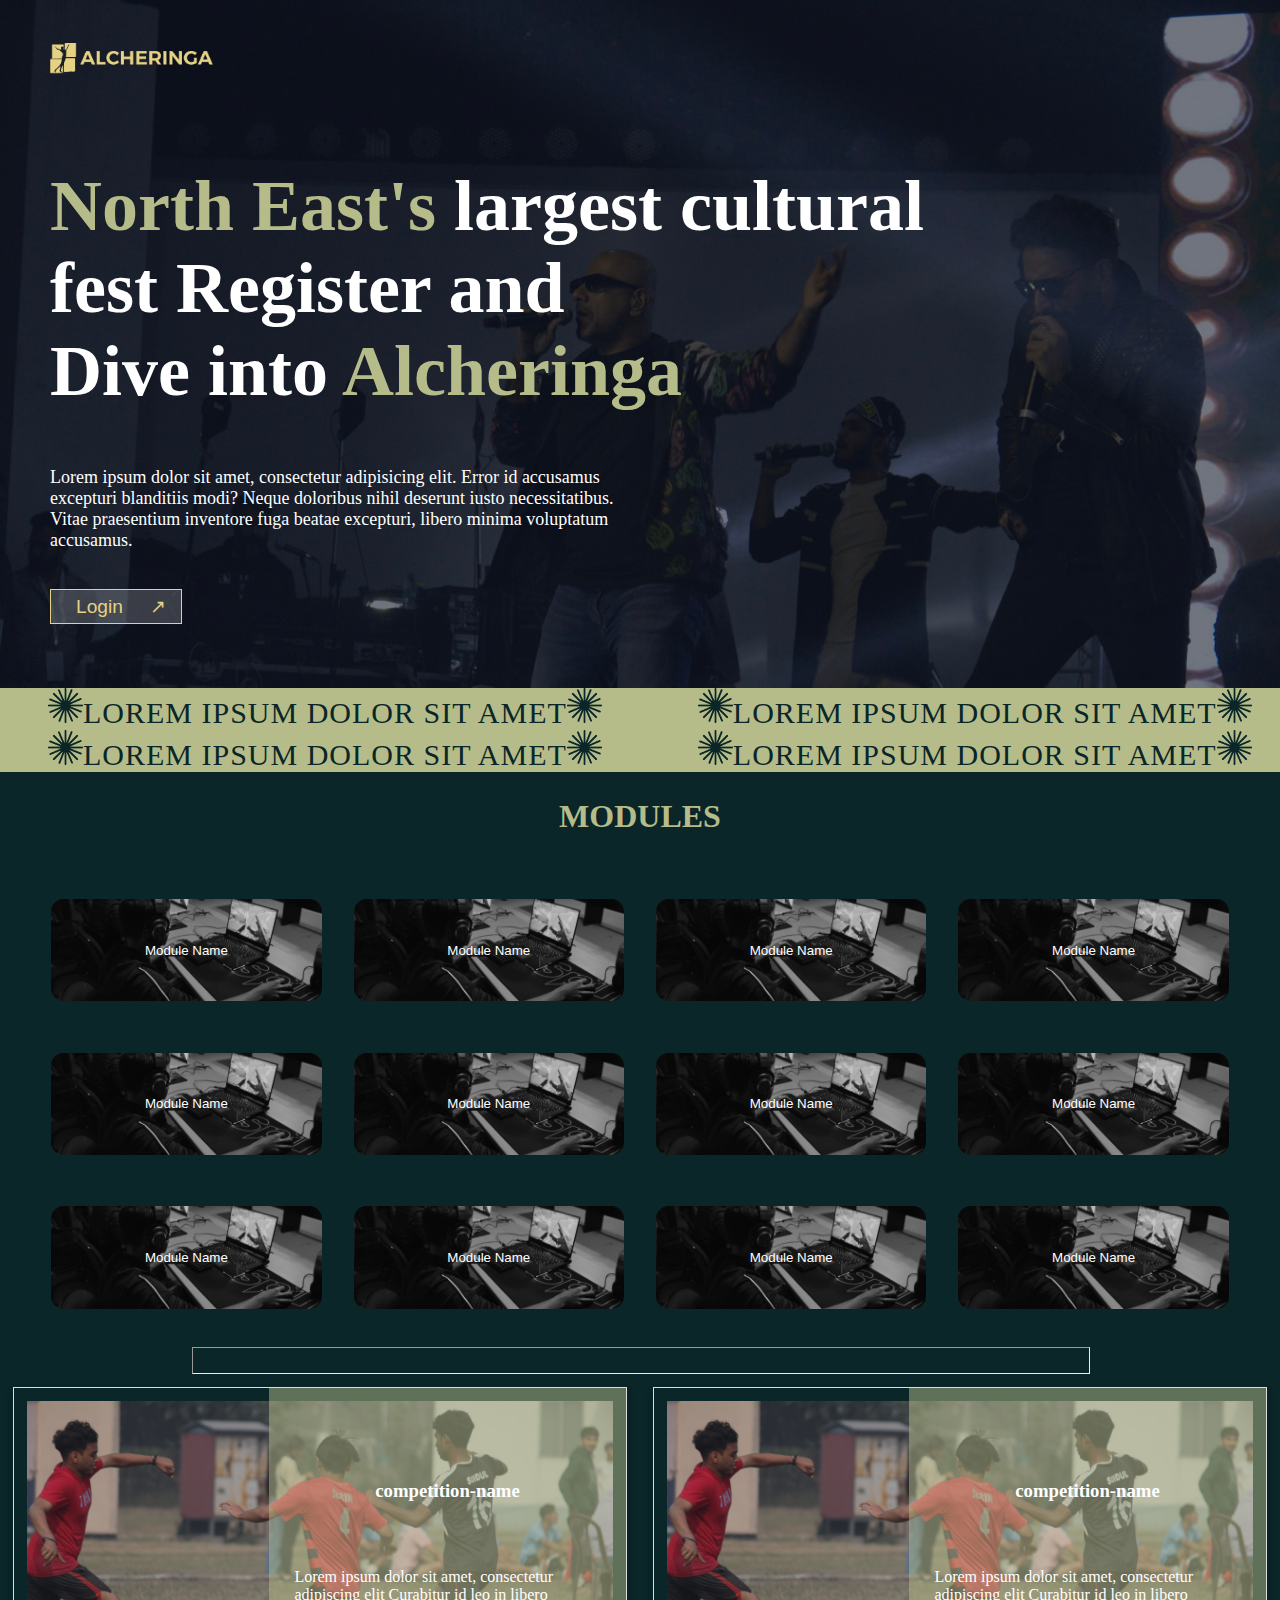
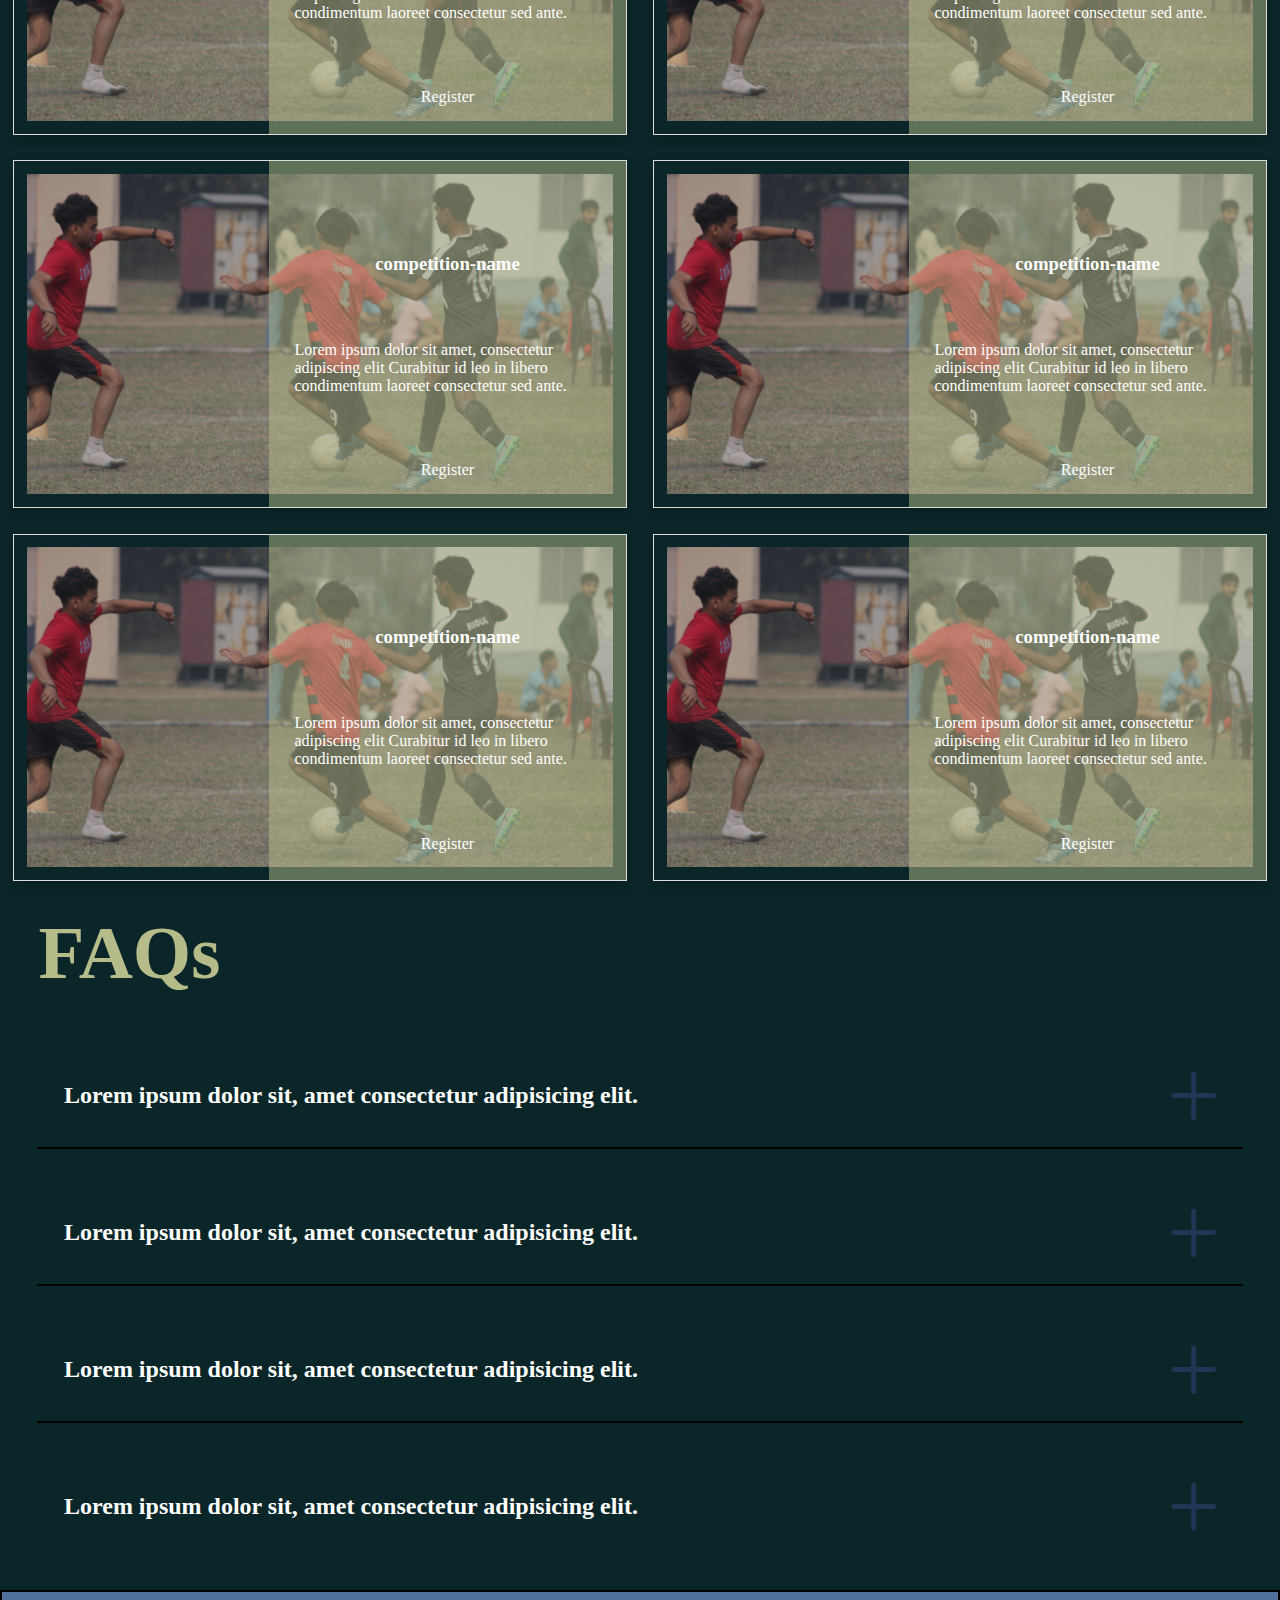
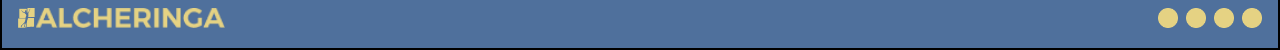
<file: Registeration-portal-main/index.html>
<!DOCTYPE html>
<html lang="en">
<head>
    <meta charset="UTF-8">
    <meta http-equiv="X-UA-Compatible" content="IE=edge">
    <meta name="viewport" content="width=device-width, initial-scale=1.0">
    <title>Registartion</title>
    

    <!-- local Style sheets -->
    <link rel="stylesheet" href="style.css">

    <!-- bootstarp style CDN -->
    <link href="https://cdn.jsdelivr.net/npm/bootstrap@5.3.2/dist/css/bootstrap.min.css" rel="stylesheet" integrity="sha384-T3c6CoIi6uLrA9TneNEoa7RxnatzjcDSCmG1MXxSR1GAsXEV/Dwwykc2MPK8M2HN" crossorigin="anonymous">
</head>
<body>
    <div class="banner">
        <div class="logo">
            <a href="#"><img src="logo.png" alt="Alcher Logo"></a>
        </div>
        <div class="banner-text">
            <h1> <span id="span1">North East's </span>largest cultural </h1>
            <h1>fest Register and</h1>
            <h1> Dive into <span id="span2">Alcheringa</span></h1>
            <p class="desc">Lorem ipsum dolor sit amet, consectetur adipisicing elit. Error id accusamus excepturi blanditiis modi? Neque doloribus nihil deserunt iusto necessitatibus. Vitae praesentium inventore fuga beatae excepturi, libero minima voluptatum accusamus.</p>
        </div>
        <div class="loginBtn">
            <button type="button">Login &nbsp &nbsp &#8599;</button>
        </div>
    </div>

    <!-- Marquee Section Starts  -->
    <section>
        <div class="text-wrapper1">
            <div><img src="Vector.png">LOREM IPSUM DOLOR SIT AMET<img src="Vector.png"></div>
            <div><img src="Vector.png">LOREM IPSUM DOLOR SIT AMET<img src="Vector.png"></div>
            <div><img src="Vector.png">LOREM IPSUM DOLOR SIT AMET<img src="Vector.png"></div>
            <div><img src="Vector.png">LOREM IPSUM DOLOR SIT AMET<img src="Vector.png"></div>
            <div><img src="Vector.png">LOREM IPSUM DOLOR SIT AMET<img src="Vector.png"></div>
            <div><img src="Vector.png">LOREM IPSUM DOLOR SIT AMET<img src="Vector.png"></div>
        </div>
        <div class="text-wrapper2">
            <div><img src="Vector.png">LOREM IPSUM DOLOR SIT AMET<img src="Vector.png"></div>
            <div><img src="Vector.png">LOREM IPSUM DOLOR SIT AMET<img src="Vector.png"></div>
            <div><img src="Vector.png">LOREM IPSUM DOLOR SIT AMET<img src="Vector.png"></div>
            <div><img src="Vector.png">LOREM IPSUM DOLOR SIT AMET<img src="Vector.png"></div>
            <div><img src="Vector.png">LOREM IPSUM DOLOR SIT AMET<img src="Vector.png"></div>
            <div><img src="Vector.png">LOREM IPSUM DOLOR SIT AMET<img src="Vector.png"></div>
        </div>
    </section>
    
    <!-- Slider Section Starts  
    <section>
        <h2>Featured Modules</h2>
        <div class="modules">
            <div class="slider">
                <div class="slide-track1"> -->

                        <!-- 9 Modules images -->
                        
                        <!--<div class="cards">
                            <img src="module1.png" alt="">
                            <a href="#">
                            <div class="content">
                                <h3>Model Name</h3>
                                <p>Lorem ipsum dolor sit amet consectetur adipisicing elit. Enim, laborum.</p>
                            </div>  
                            </a>
                        </div>
                        <div class="cards">
                            <img src="module1.png" alt="">
                             <a href="#">
                            <div class="content">
                                <h3>Model Name</h3>
                                <p>Lorem ipsum dolor sit amet consectetur adipisicing elit. Enim, laborum.</p>
                            </div>
                            </a>  
                        </div>
                        <div class="cards">
                            <img src="module1.png" alt="">
                             <a href="#">
                            <div class="content">
                                <h3>Model Name</h3>
                                <p>Lorem ipsum dolor sit amet consectetur adipisicing elit. Enim, laborum.</p>
                            </div>
                            </a>  
                        </div>
                        <div class="cards">
                            <img src="module1.png" alt="">
                             <a href="#">
                            <div class="content">
                                <h3>Model Name</h3>
                                <p>Lorem ipsum dolor sit amet consectetur adipisicing elit. Enim, laborum.</p>
                            </div>
                            </a>  
                        </div>
                        <div class="cards">
                            <img src="module1.png" alt="">
                             <a href="#">
                            <div class="content">
                                <h3>Model Name</h3>
                                <p>Lorem ipsum dolor sit amet consectetur adipisicing elit. Enim, laborum.</p>
                            </div>
                            </a>  
                        </div>
                        <div class="cards">
                            <img src="module1.png" alt="">
                             <a href="#">
                            <div class="content">
                                <h3>Model Name</h3>
                                <p>Lorem ipsum dolor sit amet consectetur adipisicing elit. Enim, laborum.</p>
                            </div>
                            </a>  
                        </div>
                        <div class="cards">
                            <img src="module1.png" alt="">
                             <a href="#">
                            <div class="content">
                                <h3>Model Name</h3>
                                <p>Lorem ipsum dolor sit amet consectetur adipisicing elit. Enim, laborum.</p>
                            </div>
                            </a>  
                        </div>
                        <div class="cards">
                            <img src="module1.png" alt="">
                             <a href="#">
                            <div class="content">
                                <h3>Model Name</h3>
                                <p>Lorem ipsum dolor sit amet consectetur adipisicing elit. Enim, laborum.</p>
                            </div>
                            </a>  
                        </div>
                        <div class="cards">
                            <img src="module1.png" alt="">
                             <a href="#">
                            <div class="content">
                                <h3>Model Name</h3>
                                <p>Lorem ipsum dolor sit amet consectetur adipisicing elit. Enim, laborum.</p>
                            </div>
                            </a>  
                        </div> -->
                   

                        <!-- same 9 module slides doubled -->

                        <!--<div class="cards">
                            <img src="module1.png" alt="">
                             <a href="#">
                            <div class="content">
                                <h3>Model Name</h3>
                                <p>Lorem ipsum dolor sit amet consectetur adipisicing elit. Enim, laborum.</p>
                            </div>
                            </a>  
                        </div>
                        <div class="cards">
                            <img src="module1.png" alt="">
                             <a href="#">
                            <div class="content">
                                <h3>Model Name</h3>
                                <p>Lorem ipsum dolor sit amet consectetur adipisicing elit. Enim, laborum.</p>
                            </div>
                            </a>  
                        </div>
                        <div class="cards">
                            
                            <img src="module1.png" alt="">
                            <div class="content">
                                <h3>Model Name</h3>
                                <p>Lorem ipsum dolor sit amet consectetur adipisicing elit. Enim, laborum.</p>
                            </div>
                        </div>
                        <div class="cards">
                            <img src="module1.png" alt="">
                             <a href="#">
                            <div class="content">
                                <h3>Model Name</h3>
                                <p>Lorem ipsum dolor sit amet consectetur adipisicing elit. Enim, laborum.</p>
                            </div>
                            </a>  
                        </div>
                        <div class="cards">
                            <img src="module1.png" alt="">
                             <a href="#">
                            <div class="content">
                                <h3>Model Name</h3>
                                <p>Lorem ipsum dolor sit amet consectetur adipisicing elit. Enim, laborum.</p>
                            </div>
                            </a>  
                        </div>
                        <div class="cards">
                            <img src="module1.png" alt="">
                             <a href="#">
                            <div class="content">
                                <h3>Model Name</h3>
                                <p>Lorem ipsum dolor sit amet consectetur adipisicing elit. Enim, laborum.</p>
                            </div>
                            </a>  
                        </div>
                        <div class="cards">
                            <img src="module1.png" alt="">
                             <a href="#">
                            <div class="content">
                                <h3>Model Name</h3>
                                <p>Lorem ipsum dolor sit amet consectetur adipisicing elit. Enim, laborum.</p>
                            </div>
                            </a>  
                        </div>
                        <div class="cards">
                            <img src="module1.png" alt="">
                             <a href="#">
                            <div class="content">
                                <h3>Model Name</h3>
                                <p>Lorem ipsum dolor sit amet consectetur adipisicing elit. Enim, laborum.</p>
                            </div>
                            </a>  
                        </div>
                        <div class="cards">
                            <img src="module1.png" alt="">
                             <a href="#">
                            <div class="content">
                                <h3>Model Name</h3>
                                <p>Lorem ipsum dolor sit amet consectetur adipisicing elit. Enim, laborum.</p>
                            </div>
                            </a>  
                        </div>
                </div>
            </div>  
        </div> 



        <h2>Featured Competitions</h2>
        <div class="modules">
            <div class="slider">
                <div class="slide-track2"> -->

                        <!-- 9 Modules images -->
                        
                        <!--<div class="cards">
                            <img src="module1.png" alt="">
                            <a href="">
                            <div class="content">
                                <h3>Competition Name</h3>
                                <p>Lorem ipsum dolor sit amet consectetur adipisicing elit. Enim, laborum.</p>
                            </div>
                            </a>
                        </div>
                        <div class="cards">
                            <img src="module1.png" alt="">
                            <a href="">
                            <div class="content">
                                <h3>Competition Name</h3>
                                <p>Lorem ipsum dolor sit amet consectetur adipisicing elit. Enim, laborum.</p>
                            </div>
                            </a>
                        </div>
                        <div class="cards">
                            <img src="module1.png" alt="">
                            <a href="">
                            <div class="content">
                                <h3>Competition Name</h3>
                                <p>Lorem ipsum dolor sit amet consectetur adipisicing elit. Enim, laborum.</p>
                            </div>
                            </a>
                        </div>
                        <div class="cards">
                            <img src="module1.png" alt="">
                            <a href="">
                            <div class="content">
                                <h3>Competition Name</h3>
                                <p>Lorem ipsum dolor sit amet consectetur adipisicing elit. Enim, laborum.</p>
                            </div>
                            </a>
                        </div>
                        <div class="cards">
                            <img src="module1.png" alt="">
                            <a href="">
                            <div class="content">
                                <h3>Competition Name</h3>
                                <p>Lorem ipsum dolor sit amet consectetur adipisicing elit. Enim, laborum.</p>
                            </div>
                            </a>
                        </div>
                        <div class="cards">
                            <img src="module1.png" alt="">
                            <a href="">
                            <div class="content">
                                <h3>Competition Name</h3>
                                <p>Lorem ipsum dolor sit amet consectetur adipisicing elit. Enim, laborum.</p>
                            </div>
                            </a>
                        </div>
                        <div class="cards">
                            <img src="module1.png" alt="">
                            <a href="">
                            <div class="content">
                                <h3>Competition Name</h3>
                                <p>Lorem ipsum dolor sit amet consectetur adipisicing elit. Enim, laborum.</p>
                            </div>
                            </a>
                        </div>
                        <div class="cards">
                            <img src="module1.png" alt="">
                            <a href="">
                            <div class="content">
                                <h3>Competition Name</h3>
                                <p>Lorem ipsum dolor sit amet consectetur adipisicing elit. Enim, laborum.</p>
                            </div>
                            </a>
                        </div>
                        <div class="cards">
                            <img src="module1.png" alt="">
                            <a href="">
                            <div class="content">
                                <h3>Competition Name</h3>
                                <p>Lorem ipsum dolor sit amet consectetur adipisicing elit. Enim, laborum.</p>
                            </div>
                            </a>
                        </div>-->
                   

                        <!-- same 9 module slides doubled -->

                        <!--<div class="cards">
                            <img src="module1.png" alt="">
                            <a href="">
                            <div class="content">
                                <h3>Competition Name</h3>
                                <p>Lorem ipsum dolor sit amet consectetur adipisicing elit. Enim, laborum.</p>
                            </div>
                            </a>
                        </div>
                        <div class="cards">
                            <img src="module1.png" alt="">
                            <a href="">
                            <div class="content">
                                <h3>Competition Name</h3>
                                <p>Lorem ipsum dolor sit amet consectetur adipisicing elit. Enim, laborum.</p>
                            </div>
                            </a>
                        </div>
                        <div class="cards">
                            <img src="module1.png" alt="">
                            <a href="">
                            <div class="content">
                                <h3>Competition Name</h3>
                                <p>Lorem ipsum dolor sit amet consectetur adipisicing elit. Enim, laborum.</p>
                            </div>
                            </a>
                        </div>
                        <div class="cards">
                            <img src="module1.png" alt="">
                            <a href="">
                            <div class="content">
                                <h3>Competition Name</h3>
                                <p>Lorem ipsum dolor sit amet consectetur adipisicing elit. Enim, laborum.</p>
                            </div>
                            </a>
                        </div>
                        <div class="cards">
                            <img src="module1.png" alt="">
                            <a href="">
                            <div class="content">
                                <h3>Competition Name</h3>
                                <p>Lorem ipsum dolor sit amet consectetur adipisicing elit. Enim, laborum.</p>
                            </div>
                            </a>
                        </div>
                        <div class="cards">
                            <img src="module1.png" alt="">
                            <a href="">
                            <div class="content">
                                <h3>Competition Name</h3>
                                <p>Lorem ipsum dolor sit amet consectetur adipisicing elit. Enim, laborum.</p>
                            </div>
                            </a>
                        </div>
                        <div class="cards">
                            <img src="module1.png" alt="">
                            <a href="">
                            <div class="content">
                                <h3>Competition Name</h3>
                                <p>Lorem ipsum dolor sit amet consectetur adipisicing elit. Enim, laborum.</p>
                            </div>
                            </a>
                        </div>
                        <div class="cards">
                            <img src="module1.png" alt="">
                            <a href="">
                            <div class="content">
                                <h3>Competition Name</h3>
                                <p>Lorem ipsum dolor sit amet consectetur adipisicing elit. Enim, laborum.</p>
                            </div>
                            </a>
                        </div>
                        <div class="cards">
                            <img src="module1.png" alt="">
                            <a href="">
                            <div class="content">
                                <h3>Competition Name</h3>
                                <p>Lorem ipsum dolor sit amet consectetur adipisicing elit. Enim, laborum.</p>
                            </div>
                            </a>
                        </div>
                </div>
            </div>  
        </div>
    </section>  -->

    <section class="module">
        <h1 class="title1"> MODULES </h1>
        <div class="modulecards">
            <div class="cards1"><button class="btnmodule" id="module1" onclick="selectModule1(this)">Module Name </button></div>
            <div class="cards1"><button class="btnmodule" id="module1" onclick="selectModule1(this)">Module Name </button></div>
            <div class="cards1"><button class="btnmodule" id="module1" onclick="selectModule1(this)">Module Name </button></div>
            <div class="cards1"><button class="btnmodule" id="module1" onclick="selectModule1(this)">Module Name </button></div>

            <div class="cards1"><button class="btnmodule" id="module1" onclick="selectModule1(this)">Module Name </button></div>
            <div class="cards1"><button class="btnmodule" id="module1" onclick="selectModule1(this)">Module Name </button></div>
            <div class="cards1"><button class="btnmodule" id="module1" onclick="selectModule1(this)">Module Name </button></div>
            <div class="cards1"><button class="btnmodule" id="module1" onclick="selectModule1(this)">Module Name </button></div>

            <div class="cards1"><button class="btnmodule" id="module1" onclick="selectModule1(this)">Module Name </button></div>
            <div class="cards1"><button class="btnmodule" id="module1" onclick="selectModule1(this)">Module Name </button></div>
            <div class="cards1"><button class="btnmodule" id="module1" onclick="selectModule1(this)">Module Name </button></div>
            <div class="cards1"><button class="btnmodule" id="module1" onclick="selectModule1(this)">Module Name </button></div>

        </div>
        <hr style="height: 2vw; width: 70%; margin-left: 15%; margin-right: 15%; color:#D9D9D9;">

        <div class="competitions">
            <div class="row1">
                <div class="rectangle-group">
                    <img src="images/img-3397@2x.png">
                    <div class="competition-details">
                        <div><h3>competition-name</h3></div>
                        <div><p>Lorem ipsum dolor sit amet, consectetur adipiscing elit Curabitur id
                            leo in libero condimentum laoreet consectetur sed ante.</p></div>
                        <div class="regiser-button"> <a> Register </a> </div>
                    </div>
                </div>

                <div class="rectangle-group">
                    <img src="images/img-3397@2x.png">
                    <div class="competition-details">
                        <div><h3>competition-name</h3></div>
                        <div><p>Lorem ipsum dolor sit amet, consectetur adipiscing elit Curabitur id
                            leo in libero condimentum laoreet consectetur sed ante.</p></div>
                        <div>   <a class="regiser-button"> Register </a> </div>
                    </div>
                </div>
            </div>
            <div class="row2">
                <div class="rectangle-group">
                    <img src="images/img-3397@2x.png">
                    <div class="competition-details">
                        <div><h3>competition-name</h3></div>
                        <div><p>Lorem ipsum dolor sit amet, consectetur adipiscing elit Curabitur id
                            leo in libero condimentum laoreet consectetur sed ante.</p></div>
                        <div>   <a class="regiser-button"> Register </a> </div>
                    </div>
                </div>

                <div class="rectangle-group">
                    <img src="images/img-3397@2x.png">
                    <div class="competition-details">
                        <div><h3>competition-name</h3></div>
                        <div><p>Lorem ipsum dolor sit amet, consectetur adipiscing elit Curabitur id
                            leo in libero condimentum laoreet consectetur sed ante.</p></div>
                        <div>   <a class="regiser-button"> Register </a> </div>
                    </div>
                </div>
            </div>

            <div class="row3">
        
                <div class="rectangle-group">
                    <img src="images/img-3397@2x.png">
                    <div class="competition-details">
                        <div><h3>competition-name</h3></div>
                        <div><p>Lorem ipsum dolor sit amet, consectetur adipiscing elit Curabitur id
                            leo in libero condimentum laoreet consectetur sed ante.</p></div>
                        <div>   <a class="regiser-button"> Register </a> </div>
                    </div>
                </div>

                <div class="rectangle-group">
                    <img src="images/img-3397@2x.png">
                    <div class="competition-details">
                        <div><h3>competition-name</h3></div>
                        <div><p>Lorem ipsum dolor sit amet, consectetur adipiscing elit Curabitur id
                            leo in libero condimentum laoreet consectetur sed ante.</p></div>
                        <div>   <a class="regiser-button"> Register </a> </div>
                    </div>
                </div>
                <!--div class="rectangle-group">
                  <div class="group-child7">
                  <div class="competition-name">Competition Name</div>
                  <div class="group-child8"></div>
                  <div class="rectangle-container">
                    <div class="group-child9"></div>
                    <div class="register">Register</div>
                    <img class="group-child10" alt="" src="./public/arrow-3.svg" />
                  </div>
                  <div class="lorem-ipsum-dolor1">
                    Lorem ipsum dolor sit amet, consectetur adipiscing elit Curabitur id
                    leo in libero condimentum laoreet consectetur sed ante.
                  </div>
        
                  </div>
                </div-->
            </div>
        </div>
    </section> 
    

    <section class="faqsection">
        <div class="title"><h2>FAQs</h2></div>
        <div class="faq">
            <div class="question">
                <h3>Lorem ipsum dolor sit, amet consectetur adipisicing elit.</h3>
                <img src="Vector 4.svg">
            </div>
            <div class="answer">
                <p>
                    Lorem, ipsum dolor sit amet consectetur adipisicing elit. Exercitationem totam neque, perspiciatis ad commodi unde ducimus. Beatae delectus sunt dicta.
                </p>
            </div>
        </div>
        <div class="faq">
            <div class="question">
                <h3>Lorem ipsum dolor sit, amet consectetur adipisicing elit.</h3>
                <img src="Vector 4.svg">
            </div>
            <div class="answer">
                <p>
                    Lorem, ipsum dolor sit amet consectetur adipisicing elit. Exercitationem totam neque, perspiciatis ad commodi unde ducimus. Beatae delectus sunt dicta.
                </p>
            </div>
        </div>
        <div class="faq">
            <div class="question">
                <h3>Lorem ipsum dolor sit, amet consectetur adipisicing elit.</h3>
                <img src="Vector 4.svg">
            </div>
            <div class="answer">
                <p>
                    Lorem, ipsum dolor sit amet consectetur adipisicing elit. Exercitationem totam neque, perspiciatis ad commodi unde ducimus. Beatae delectus sunt dicta.
                </p>
            </div>
        </div>
        <div class="faq" style="border-bottom: white; margin-bottom: 2rem;">
            <div class="question">
                <h3>Lorem ipsum dolor sit, amet consectetur adipisicing elit.</h3>
                <img src="Vector 4.svg">
            </div>
            <div class="answer">
                <p>
                    Lorem, ipsum dolor sit amet consectetur adipisicing elit. Exercitationem totam neque, perspiciatis ad commodi unde ducimus. Beatae delectus sunt dicta.
                </p>
            </div>
        </div>
    </section>
    <footer class="footer">
        <div class="footer-left">
            <img src="vector_footer2.png" alt="Company logo"><img src="Vector_footer.png" alt="Company logo">
        </div>
        <div class="footer-right">
          <a href="#"><img src="Ellipse 24.png" alt="Facebook icon"></a>
          <a href="#"><img src="Ellipse 24.png" alt="Twitter icon"></a>
          <a href="#"><img src="Ellipse 24.png" alt="Instagram icon"></a>
          <a href="#"><img src="Ellipse 24.png" alt="LinkedIn icon"></a>
        </div>
      </footer>
    <script src="faq.js"></script>
    <!-- BootStrap js  -->
        <script src="https://cdn.jsdelivr.net/npm/bootstrap@5.3.2/dist/js/bootstrap.bundle.min.js"></script>
</body>
</html>
</file>
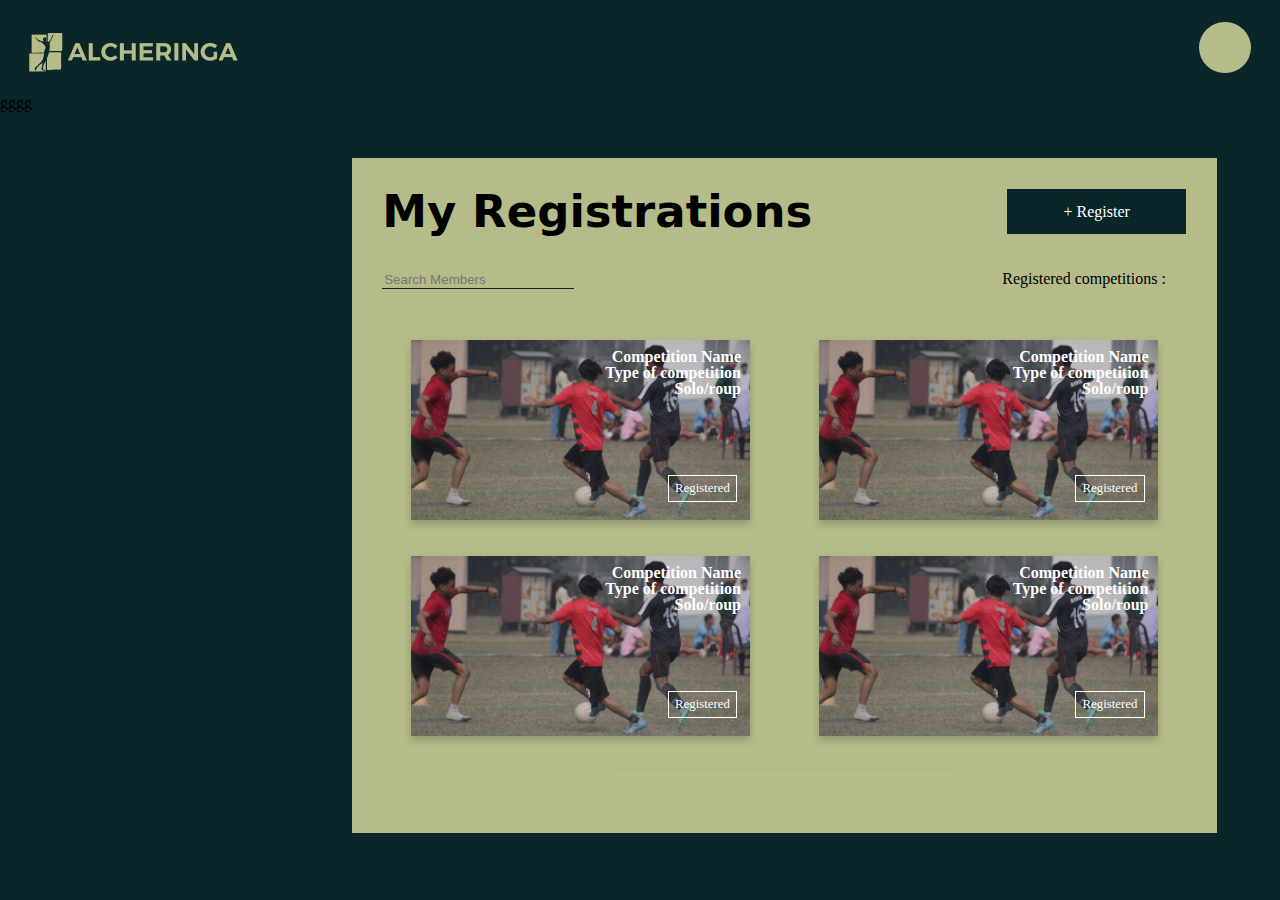
<file: My registrations/reg.html>
<!DOCTYPE html>
<html lang="en">
<head>
    <meta charset="UTF-8">
    <meta http-equiv="X-UA-Compatible" content="IE=edge">
    <meta name="viewport" content="width=device-width, initial-scale=1.0">
    <title>My Registrations</title>
    <link rel="stylesheet" href="reg.css">
</head>
<body>
    <nav>
        <a href="#"><img src="Alcher.png" alt="Alcheringa" style="align-items: center;" ></a>
        <span class="dot"></span>
    </nav>

    <div class="main">
        <div class="left-bar">
            gggg
        </div>
        <div class="right-box">
            <div class="box-nav">
                <div class="my-reg">
                    My Registrations
                </div>
                <a href="#"><div class="add-reg">
                    + Register
                </div></a>
            </div>

            <div class="second-row">
                <div class="search-members">
                    <input type="search" name="members" id="search-box" class= "search-box" placeholder="Search Members">
                    
                </div>
                <div class="registered-comp">
                    Registered competitions : 
                </div>
            </div>

            <div class="competitions-list">
                <div class="rectangle-group module1 competition-details">
                    <img src="img-3397@2x.png">
                    <div class="competition-name">
                        <div class="details">
                            <h3>Competition Name</h3>
                            <h5>Type of competition</h5>
                            <h5>Solo/roup</h5>
                        </div>
                        <div class="register-button">  Registered </div>
                    </div>
                    <!-- <div class="competition-info">
                        <h3>Competition Name</h3>
                        <p>Lorem ipsum dolor, sit amet consectetur adipisicing elit. Praesentium delectus iusto minima. Commodi, aliquid voluptatum?</p>
                        <div class="register-button"> <a> Register &nbsp; &#8599;</a> </div>
                    </div> -->
                </div>

                <div class="rectangle-group module1 competition-details">
                    <img src="img-3397@2x.png">
                    <div class="competition-name">
                        <div class="details">
                            <h3>Competition Name</h3>
                            <h5>Type of competition</h5>
                            <h5>Solo/roup</h5>
                        </div>
                        <div class="register-button">  Registered </div>
                    </div>
                    <!-- <div class="competition-info">
                        <h3>Competition Name</h3>
                        <p>Lorem ipsum dolor, sit amet consectetur adipisicing elit. Praesentium delectus iusto minima. Commodi, aliquid voluptatum?</p>
                        <div class="register-button"> <a> Register &nbsp; &#8599;</a> </div>
                    </div> -->
                </div>

                <div class="rectangle-group module1 competition-details">
                    <img src="img-3397@2x.png">
                    <div class="competition-name">
                        <div class="details">
                            <h3>Competition Name</h3>
                            <h5>Type of competition</h5>
                            <h5>Solo/roup</h5>
                        </div>
                        <div class="register-button">  Registered </div>
                    </div>
                    <!-- <div class="competition-info">
                        <h3>Competition Name</h3>
                        <p>Lorem ipsum dolor, sit amet consectetur adipisicing elit. Praesentium delectus iusto minima. Commodi, aliquid voluptatum?</p>
                        <div class="register-button"> <a> Register &nbsp; &#8599;</a> </div>
                    </div> -->
                </div>

                <div class="rectangle-group module1 competition-details">
                    <img src="img-3397@2x.png">
                    <div class="competition-name">
                        <div class="details">
                            <h3>Competition Name</h3>
                            <h5>Type of competition</h5>
                            <h5>Solo/roup</h5>
                        </div>
                        <div class="register-button">  Registered </div>
                    </div>
                    <!-- <div class="competition-info">
                        <h3>Competition Name</h3>
                        <p>Lorem ipsum dolor, sit amet consectetur adipisicing elit. Praesentium delectus iusto minima. Commodi, aliquid voluptatum?</p>
                        <div class="register-button"> <a> Register &nbsp; &#8599;</a> </div>
                    </div> -->
                </div>

                <div class="rectangle-group module1 competition-details">
                    <img src="img-3397@2x.png">
                    <div class="competition-name">
                        <div class="details">
                            <h3>Competition Name</h3>
                            <h5>Type of competition</h5>
                            <h5>Solo/roup</h5>
                        </div>
                        <div class="register-button">  Registered </div>
                    </div>
                    <!-- <div class="competition-info">
                        <h3>Competition Name</h3>
                        <p>Lorem ipsum dolor, sit amet consectetur adipisicing elit. Praesentium delectus iusto minima. Commodi, aliquid voluptatum?</p>
                        <div class="register-button"> <a> Register &nbsp; &#8599;</a> </div>
                    </div> -->
                </div>

                
            </div>
        </div>
    </div>
</body>
</html>
</file>
<file: Registeration-portal-main/style.css>
*{
    margin: 0;
    padding: 0;
}



/* Banner CSS start */

.banner{
    background-image: url("IMG_0489.jpg");
    background-size: cover;
    background-position: center;
    background-repeat: no-repeat;
    width: cover;
    height: 88%;
    padding-top: 40px;
    padding-left: 50px;
    overflow: hidden;
    margin: 0;
}
.logo a img{
    display: flex;
    height: 35px;
}
.banner-text{
    margin-top: 7vw;
    /* margin-bottom: 4vh; */
    display: inline-block;
}
.banner-text h1{
    color: white;
    font-size: 450%;
    font-weight: 600;
    line-height: 115%;
    letter-spacing: 2%;
}
#span1{
    color: #B5BC89;
}
#span2{
    color: #B5BC89;
}
.banner-text p{
    margin-top: 6vh;
}
.desc{
    display: inline-block;
    width: 45vw;
    font-size: 2vh;
    color: white;
    margin-bottom: 3vw;
}
.loginBtn button{
    color: #E5D283;
    border: 1.5px solid #E5D283;
    background-color: #F0F0F033;
    padding: 5px 15px 5px 25px;
    font-weight: 500;
    font-size: 120%;
    text-align: center;
    transition: all 0.5s;
    cursor: pointer;
    margin-bottom: 5vw;
    display: inline-block;
}
.loginBtn button:hover{
    color: white;
    background-color: rgb(229, 210, 131, .20);
}
/* Banner CSS ends */

/* Marquee CSS start  */
.text-wrapper1,.text-wrapper2{
    display: flex;
    width: 100%;
    justify-content: flex-start;
    overflow: hidden;
    background-color: #B5BC89;
    color:  #0A2628;
    font-weight: 500;
    font-size: 30px;
}
.text-wrapper1 div{
    white-space: nowrap;
    padding: 0 3rem;
    letter-spacing: 1px;
    animation: move-rtl 20s linear infinite;
}
.text-wrapper2 div{
    white-space: nowrap;
    padding: 0 3rem;
    letter-spacing: 1px;
    animation: move-lft 20s linear infinite;
}
@keyframes move-rtl{
    100%{
        transform: translateX(0);
    }
    0%{
        transform: translateX(-100%);
    }
}
@keyframes move-lft{
    0%{
        transform: translateX(0);
    }
    100%{
        transform: translateX(-100%);
    }
}
@media (max-width: 768px) {
    .text-wrapper1,.text-wrapper2 {
        font-size: 24px; 
    }
    
    .text-wrapper1 div img, .text-wrapper2 div img {
        width: 1rem; 
        height: auto; 
    }
  }
/* Marquee CSS ends  */

/* slider CSS start  

section h2{
    display: inline-block;
    margin: 30px 0 0 30px;
    color: #4F709C;
    font-size: 6vh;
    font-weight: 600;
}

.modules{
    min-height: 30vh;
    display: grid;
    place-items: center;
}

.modules h2{
    color: #4F709C;
    align-items: flex-start;
}

.slider{
    height: 300px;
    margin: auto;
    position: relative;
    width: 100%;
    display: grid;
    place-items: center;
    overflow: hidden;
}
.slide-track1{
    display: flex;
    width: calc(400px * 18);
    animation: scrollRight 40s linear infinite;
}

.slide-track1:hover{
    animation-play-state: paused;
}
.slide-track2{
    display: flex;
    width: calc(400px * 18);
    animation: scrollLeft 40s linear infinite;
}

.slide-track2:hover{
    animation-play-state: paused;
}

@keyframes scrollRight{
    100%{
        transform: translateX(0);
    }
    0%{
        transform: translateX(calc(-400px * 9));
    }
}
@keyframes scrollLeft{
    0%{
        transform: translateX(0);
    }
    100%{
        transform: translateX(calc(-400px * 9));
    }
}

.cards{
    height: 250px;
    width: 350px;
    position: relative;
    display: flex;
    align-items: center;
    /* box-shadow: 5px 5px 20px black; */
    /*padding: 15px; *//*
    margin: 15px;
    perspective: 100px;
}


.cards img{
    width: 100%;
    height: 100%;
    transition: transform 1s;
    display: block;
}
.cards img:hover{
    transform: translateZ(10px);
}

.content{
    height: 250px;
    width: 350px;
    top: 0;
    left: 0;
    position: absolute;
    background:rgb(0, 0, 0, 0.6);
    display: flex;
    flex-direction: column-reverse;
    justify-content: baseline;
    /* align-items: center; *//*
    opacity: 0;
    transition: 0.6s;
    padding: 15px;
}
.content:hover{
    opacity: 1;
}

.content h3{
    color: white;
}
.content p{
    color: white;
}
.content > *{
    transform: translateY(25px);
    transition: transform 0.6s;
}
.content:hover > *{
    transform: translateY(0px);
}
 /*slider CSS ends  */

/* FAQ CSS starts  */

.faqsection{
    min-height: cover;
    background-color: #0A2628;
    width: 100;
    /*margin: 5vw 5vw 20vw 5vw;
    border: 2px solid black;
    border-radius: 5vw;*/ 
    display: flex;
    flex-direction: column;
    
    
}
.title{
    font-size: 50px;
    color: #B5BC89;
    font-weight: 700;
    margin : 1rem 0;
    padding-left:3vw ;
}
.faq{
    align-self: center;
    max-width: 90%;
    margin-top: 2rem;
    padding: 3vh;
    border-bottom: 1rem;
    border-bottom: 2px solid black;
    cursor : pointer;
}
.question{
    display: flex;
    justify-content: space-between;
    align-items: center;
    color: white;
    font-weight: 600;
    font-family: 'Inter';
}
.question h3{
    font-size: 1.5rem;
}
.answer{
    max-height: 0;
    overflow: hidden;
    transition: max-height 1s ease;
}
.answer p{
    padding-top: 1rem;
    line-height: 1.6;
    font-size: 1.4rem;
    font-weight: 400;
    color: white;
    font-family: 'Inter';
}
.faq img {
    transition: all 0.5s ease-in-out;
  }
  
.faq.active .answer{
    max-height: 300px;
}
@media screen and (max-width :750px) {
    .banner{
        padding-top: 30px;
        padding-left: 20px;
        overflow: hidden;
        margin: 0;
    }
    .banner-text{
        margin-top: 12vw;
        margin-bottom: 7vw;
        display: inline-block;
    }
    .banner-text h1{
        color: white;
        font-size: 6vh;
        font-weight: 600;
        line-height: 7vh;
        letter-spacing: 1px;
    }
    .banner-text p{
        margin-top: 7vw;
    }
    .desc{
        display: inline-block;
        font-size: 3vw;
        width: 85vw;
        color: white;
    }

    .logo a img{
        display: flex;
        height: 25px;
    }
    section h2{
        margin: 30px 0 0 10px;
        font-size: 6vh;
    }
    .slider{
        height: 250px;
        margin: auto;
        position: relative;
        width: 100%;
        display: grid;
        place-items: center;
        overflow: hidden;
    }
    .cards{
        height: 220px;
        width: 310px;
        margin: 10px;
        perspective: 100px;
    }
    .content{
        height: 220px;
        width: 310px;
        padding: 10px;
    }
    .faqsection {
        /* width :99%; */
        
    }
    .question h3{
        margin-right: 3px;
        font-size: 3vh;
    }
    /* .question img{
        height: 3vh;
    } */
    .title {
        font-size :2rem; 
        padding-left :3vw; 
    }
    
    .answer p {
        font-size :1.2rem; 
    }
 }

/* FAQ CSS ends  */

/* footer CSS starts */

.footer {
    display: flex;
    justify-content: space-between;
    align-items: center;
    background-color: #4F709C;
    /* margin-top: 1rem; */
    padding: 1rem;
    border: 2px solid black;
  }
  
  .footer-left {
    flex-shrink: 0;
  }
  
  .footer-right {
    display: flex;
    justify-content: space-between;
    align-items: center;
  }
  
  .footer a {
    margin-left: 0.5rem;
  }
  
  .footer img {
    
    height: 20px;
  }
/* footer CSS ends */

/*Modules css starts*/ 

.module{
    background-color: #0A2628;
    width: 100%;
    margin: 0;
}

.title1{
    text-align: center;
    padding: 2vw;
    color: #B5BC89;
    background-color: #0A2628;
}

.modulecards{
    margin: 2vw 4vw 2vw 4vw;
    display: grid;
    grid-template-columns: auto auto auto auto;
    grid-template-rows: auto auto auto;
    column-gap: 2.5vw;
    row-gap: 2vw;
    
}


.cards1{
    display: flex;
    flex-direction: column;
    text-decoration: none;

    margin-top: 1vw;
    margin-bottom: 1vw;
    justify-content: space-evenly;
    height: 8vw;
    text-align: center;
    text-decoration: none;
    color: white ;
    font-size: 1.5vw; 
    border-radius: 1vw; 

    /* border-style: solid;
    border-color: #B5BC89;
    border-width: 0.1vw;
    */

    background-image: linear-gradient(black, black), url(module1.png)  ;
    background-size: cover;
    background-blend-mode: saturation;
    background-position: center;
    object-fit: contain;
    /* filter: grayscale(100%); */
}

.btnmodule{
    background-color: transparent;
    border: none;
    color: white;
}

.cards1.active{
    background-image: url(module1.png);
    background-size: cover;
    background-position: center;
    object-fit: contain;
    border-style: solid;
    border-color: #B5BC89;
    border-width: 0.1vw;
}




/*competition section*/ 


/*
  .group-child7 {
    position: relative;
    top: 0;
   
    background-color: var(--color-gainsboro);
    width: 48vw;
    height: 25vw;
  }
  .competition-name {
    position: absolute;
    top: 2vw;
    left: 19vw;
    display: inline-block;
    width: 28vw;
    height: 4vw;
    font-size: 2.8vw;
  }
  .group-child8,
  .group-child9 {
    position: absolute;
    top: 0;
    left: 0;
  }
  .group-child8 {
    
    width: 23vw;
    height: 25vw;
  }
  .group-child9 {
    border: 2px solid var(--color-black);
    box-sizing: border-box;
    width: 14vw;
    height: 4vw;
  }
  .register {
    position: absolute;
    top: 1vw;
    left: 2.5vw;
    font-weight: 600;
    font-size: 2vw;
    display: inline-block;
    width: 7vw;
    height: 2vw;
  }
  .group-child10 {
    position: absolute;
    top: 1.5vw;
    left: 10.5vw;
    width: 2vw;
    height: 1.5vw;
  }
  .rectangle-container {
    position: absolute;
    top: 18vw;
    left: 32vw;
    width: 14.5vw;
    height: 4vw;
    text-align: left;
    font-size: var(--font-size-9xl);
  }
  .lorem-ipsum-dolor1 {
    position: absolute;
    top: 7.5vw;
    left:20.5vw ;
    font-size: var(--font-size-xl);
    color: var(--color-darkslategray-100);
    display: inline-block;
    width: 27vw;
    height:6vw ;
  }
  .group-div,
  .rectangle-group {
    
    width: 48vw;
    height: 25vw;
   margin-left: 10px;
    margin-right: 10px;
    margin-bottom: 15px;
    text-align: right;
    font-size: var(--font-size-21xl);
    background-color: #B5BC89;
  }
  .row2{
    display: flex;
  
    width: 100%;
   
    height: 25vw;
  
   justify-content: center;
    flex-direction: row;
    margin-bottom: 30px;
   
    justify-items: center;
  } 


  .row3{
    display: flex;
  
    width: 100%;
   
    height: 25vw;
  
   justify-content: center;
    flex-direction: row;
   
    justify-items: center;
  } 
  .row1{
    display: flex;
  
    width: 100%;
   
    height: 25vw;
    margin-bottom: 30px;
  
   justify-content: center;
    flex-direction: row;
   
    justify-items: center;
  } 


  @media ( max-width: 600px){
    .row1{
      flex-wrap: wrap;
    }
    .row2{
      flex-wrap: wrap;
      margin-top: 30vw;
    }

    .row3{
      flex-wrap: wrap;
      margin-top: 30vw;
    }
    .group-child7{


    }
  }





.group-child8 img {
  width: 23vw;
  height: 25vw;
  position: absolute;
  top: 0;
  left: 0;
}*/ 

.row1, .row2, .row3{
    display: flex;
    flex-direction: row;
    justify-content: space-evenly;
}



.rectangle-group {
    position: relative;
    display: flex;
    border: 0.1vw solid #ddd;
    margin: 1vw;
    padding: 1vw;
    cursor: pointer;
    transition: transform 0.3s ease-in-out;
    box-shadow: 0 4px 8px rgba(0, 0, 0, 0.2);
    overflow: hidden;
    height: 25vw;
}

.rectangle-group img {
    width: 100%;
    height: 100%;
    object-fit: cover;
    transition: transform 0.3s ease-in-out;
}

.competition-details {
    flex: 1;
    background: rgba(181, 188, 137, 0.5);
    color: #fff;
    display: flex;
    flex-direction: column;
    justify-content: space-evenly;
    align-items: center;
    opacity: 1;
    transition: opacity 0.3s ease-in-out;
    padding: 2vw;
    height: 100%;
    position: absolute;
    top: 0;
    right: 0;
    bottom: 0;
    width: 50%; /* Adjust the width as needed */
}

.rectangle-group:hover {
    transform: scale(0.9);
}

.rectangle-group:hover img {
    transform: scale(1);
}

.rectangle-group:hover .competition-details {
    opacity: 1;
}

.competition-details h3 {
    height: 65%;
    margin: 1vw 0;
}

.competition-details p{
    margin: 0 0 1vw;
}

.register-button {
    text-decoration: none;
    background-color: rgba(181, 188, 137,);
    color: #0A2628;
    border-style: solid;
    border-color: #0A2628;
    border-width: 0.1vw;
    padding: 1vw 2vw;
    border-radius: 0.5vw;
    cursor: pointer;
    font-weight: bold;
    transition: background-color 0.3s ease-in-out;
}

.register-button:hover {
    background-color: #0056b3;
}
</file>
<file: My registrations/reg.css>
/*
html5doctor.com Reset Stylesheet
v1.6.1
Last Updated: 2010-09-17
Author: Richard Clark - http://richclarkdesign.com
Twitter: @rich_clark
*/

html, body, div, span, object, iframe,
h1, h2, h3, h4, h5, h6, p, blockquote, pre,
abbr, address, cite, code,
del, dfn, em, img, ins, kbd, q, samp,
small, strong, sub, sup, var,
b, i,
dl, dt, dd, ol, ul, li,
fieldset, form, label, legend,
table, caption, tbody, tfoot, thead, tr, th, td,
article, aside, canvas, details, figcaption, figure,
footer, header, hgroup, menu, nav, section, summary,
time, mark, audio, video {
    margin:0;
    padding:0;
    border:0;
    outline:0;
    font-size:100%;
    vertical-align:baseline;
    background:transparent;
}

body {
    line-height:1;
}

article,aside,details,figcaption,figure,
footer,header,hgroup,menu,nav,section {
    display:block;
}

nav ul {
    list-style:none;
}

blockquote, q {
    quotes:none;
}

blockquote:before, blockquote:after,
q:before, q:after {
    content:'';
    content:none;
}

a {
    margin:0;
    padding:0;
    font-size:100%;
    vertical-align:baseline;
    background:transparent;
}

/* change colours to suit your needs */
ins {
    background-color:#ff9;
    color:#000;
    text-decoration:none;
}

/* change colours to suit your needs */
mark {
    background-color:#ff9;
    color:#000;
    font-style:italic;
    font-weight:bold;
}

del {
    text-decoration: line-through;
}

abbr[title], dfn[title] {
    border-bottom:1px dotted;
    cursor:help;
}

table {
    border-collapse:collapse;
    border-spacing:0;
}

/* change border colour to suit your needs */
hr {
    display:block;
    height:1px;
    border:0;  
    border-top:1px solid #cccccc;
    margin:1em 0;
    padding:0;
}

input, select {
    vertical-align:middle;
}



/* my code starts here*/ 

body {
    background-color: #0A2628;

}

nav{
    padding: 2.3vw;
    height: 4vh;
    display: flex;
    justify-content: space-between;
}

.dot { 
    align-self: center;
    height: 4vw;
    width: 4vw;
    background-color: #B5BC89;
    border-radius: 50%;
    display: inline-block;
}

.dot:hover {
    cursor: pointer;
}

.main {
    display: flex;
    flex-direction: row;
}

.left-bar{
    width: 25vw;
}

.right-box{
    margin: 7vh;
    height: 75vh; 
    width: 75vw;
    background-color: #B5BC89;
}

.box-nav{
    height: 5vh;
    display: flex;
    justify-content: space-between;
    padding: 1.2vw;
    margin: 1.2vw;
    align-items: center;
}

.my-reg{
    font-family: system-ui, -apple-system, BlinkMacSystemFont, 'Segoe UI', Roboto, Oxygen, Ubuntu, Cantarell, 'Open Sans', 'Helvetica Neue', sans-serif;
    text-decoration-color: #0A2628  ;
    font-size:xx-large;
    font-weight: 600;
    font-size: 5vh;
}

.box-nav a{
    text-decoration: none;
}
.add-reg{ 
    height: 5vh; 
    width: 14vw;
    color: white;
    background-color: #0A2628;
    text-align: center;
    line-height: 5vh;
    
}

.add-reg :hover{ 
    cursor: pointer;
}

.second-row{
    height: 4vh;
    display: flex;
    justify-content: space-between;
    padding: 0.5vw;
    margin: 0.5vw; 

}

.search-members{
    margin-left: 1.4vw; 
}
.search-members input[type="search"]{ 
    width: 15vw;
    border : none; 
    border-bottom: 0.2vh solid #0A2628; 
    background-color: #B5BC89;
    outline: none;
}

.search-members input[type="search"] :focus{
    outline: none; 


}

.registered-comp{
    margin-right: 3vw;
}

.competitions-list{
    display: flex;
    flex-direction: row;
    flex-wrap: wrap;
    justify-content: space-evenly;
    margin : 1vh; 
    height: 50vh;
    overflow-y: auto;
    overflow-x: hidden;
    

}


.rectangle-group {
    width: 40%;
    position: relative;
    display: flex;
    
    transition: transform 0.3s ease-in-out;
    box-shadow: 0 4px 8px rgba(0, 0, 0, 0.2);
    overflow: hidden;
    height: 20vh;
    margin: 2vh;
    
}

@media (max-width: 768px) {
    .rectangle-group{
        width: 80%;
    }

    .my-reg{
        font-size: 3vh;
    }
    
}

.rectangle-group img {
    width: 100%;
    height: 100%;
    object-fit: cover;
    transition: transform 0.3s ease-in-out;
}

.competition-info {
    background: #B5BC89;
    display: flex;
    flex-direction: column;
    text-align: end;
    justify-content: space-between;
    align-items: end;
    opacity: 1;
    transition: opacity 0.3s ease-in-out;
    padding: 2vh;
    height: 100%;
    position: absolute;
    top: 0;
    right: 0;
    bottom: 0;
    width: 50%; /* Adjust the width as needed */
    opacity: 0;
}

.competition-name {
    display: flex;
    flex-direction: column;
    text-align: end;
    justify-content: space-between;
    align-items: end;
    color: white;
    
    height: 100%;
    position: absolute;
    top: 0;
    right: 0;
    bottom: 0;
    width: 50%; /* Adjust the width as needed */
}






/* .competition-info h3 {
    font-size: 2vw;
}
.competition-info h4{
    opacity: 0;
    position: absolute;
}
.competition-info p{
    font-size: 1vw;
} */

.register-button {
    text-decoration: none;
    background-color: rgba(181, 188, 137,);
    color: white;
    border-style: solid;
    border-color: white;
    border-width: 0.2vh;
    margin: 2vh 1vw;
    padding: 0.5vw;
    font-size: 1vw;
    font-weight: 500;
    transition: background-color 0.3s ease-in-out;
}
/* .competition-name .register-button {
    text-decoration: none;
    color: white;
    border-style: solid;
    border-color: white;
    border-width: 0.2vh;
    padding: 1vw ;
    
    font-size: 2vw;
    font-weight: 500;
    transition: background-color 0.3s ease-in-out;
} */

.details{
    height: 50%;
    padding: 1vh;
}
@media (max-width: 711px) {
    .competition-info h3 {
        font-size: 1.8vw;
    }
    
    .competition-info p{
        font-size: 1vw;
    }
    .register-button{
        padding: 0vw 1vw;
        font-size: 1em;
    }

}
@media (max-width: 500px) {
    .row1, .row2, .row3,  .row4, .row5, .row6{
        flex-direction: column;
        margin-bottom: 0;
    }
    .rectangle-group {
        width: 100%;
        height: 150px;
        margin-bottom: 3vh;
    }
    .competition-info h3 {
        font-size: 1em;
    }
    
    .competition-info p{
        font-size: 1.5vw;
    }
    .register-button{
        padding: 0vw 1vw;
        font-size: 1em;
    }
    
}
</file>
